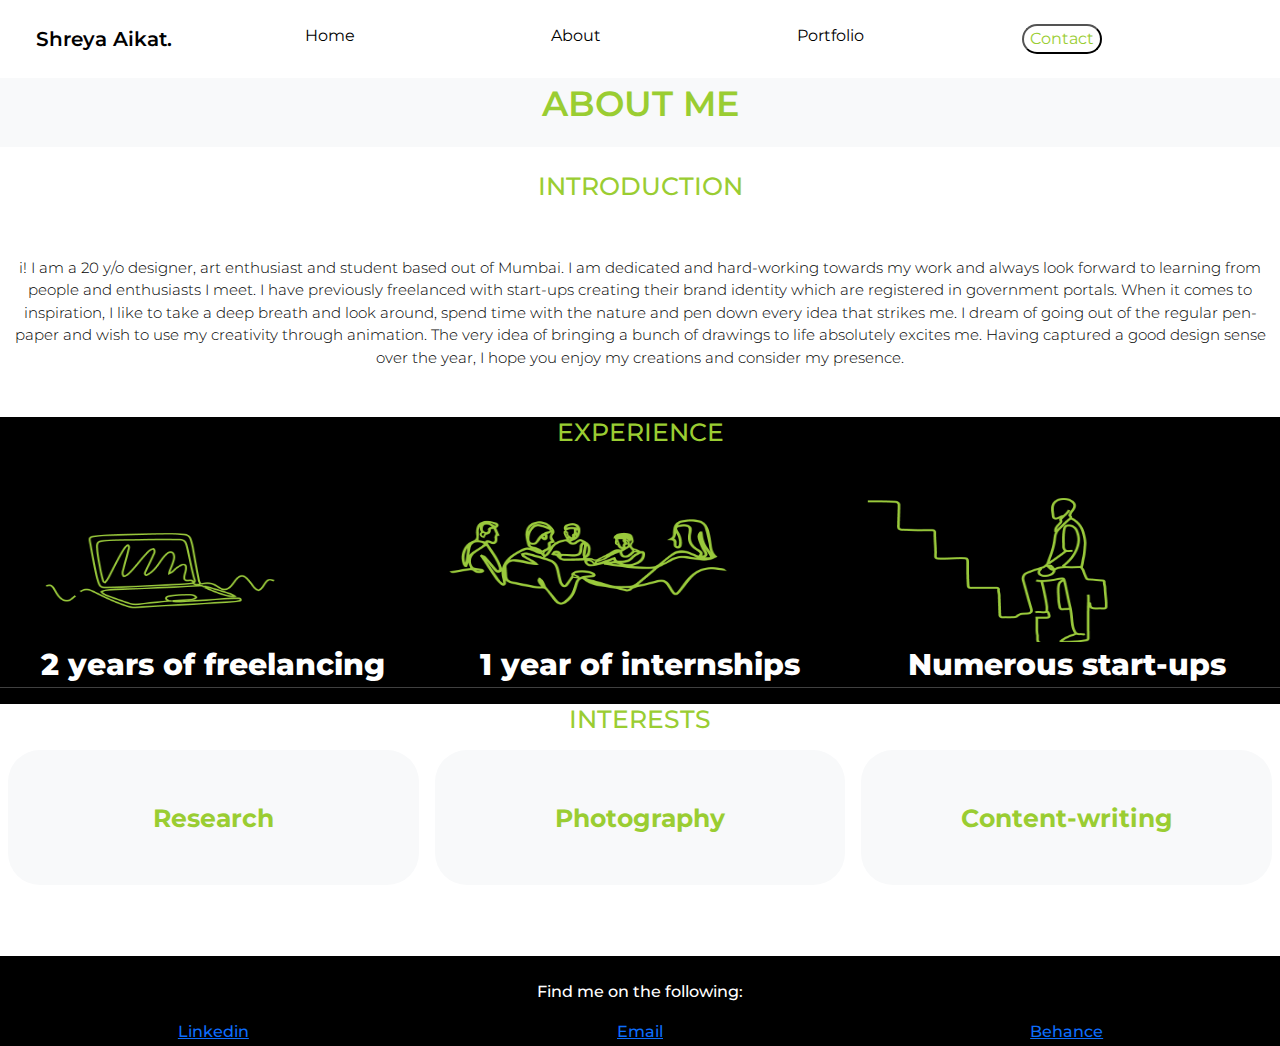
<file: aboutpage.html>
<!DOCTYPE html>
<html lang="en">
<head>
    <meta charset="UTF-8">
    <meta name="viewport" content="width=device-width, initial-scale=1.0">
    <title>Shreya Aikat's Portfolio - About </title>
<link rel="stylesheet" href="style.css">


 <!-- Latest compiled and minified CSS -->
<link href="https://cdn.jsdelivr.net/npm/bootstrap@5.3.1/dist/css/bootstrap.min.css" rel="stylesheet">

<!-- Latest compiled JavaScript -->
<script src="https://cdn.jsdelivr.net/npm/bootstrap@5.3.1/dist/js/bootstrap.bundle.min.js"></script>

</head>

<body>

<div class="col bg-white maincolumn">
         
    <!-- Navigation Bar -->
    <div class="row m-4">
        <div class="col">
            <a class="logo"> Shreya Aikat.</a>
        </div>
        <div class="col">
            <a href="http://127.0.0.1:5500/index.html" class="links"> Home </a>
        </div>
        <div class="col">
            <a href="http://127.0.0.1:5500/aboutpage.html" class="links"> About </a>
        </div>
        <div class="col">
            <a href="http://127.0.0.1:5500/portfoliopage.html" class="links"> Portfolio </a>
        </div>
        <div class="col">
            <button class="rounded-5 bg-white">
            <a class="contact"> Contact </a>
        </button>
        </div>
    </div>

    <div class="row bg-light m-0">
    <!-- About me row-->
    <br>
    <p class="headers"> ABOUT ME </p>
    </div>

    <div class="col bg-white introduction">
    <!-- Brief about me -->
    <br>
    <h2 class="headings-about"> INTRODUCTION </h2>
    <br>
        <br>
    <div class="row bg-white m-0">
        <div class="col bg-white">
            <p class="subheadings"> i! I am a 20 y/o designer, art enthusiast and student based out of Mumbai. I am dedicated and hard-working towards my work and always look forward to learning from people and enthusiasts I meet.
                I have previously freelanced with start-ups creating their brand identity which are registered in government portals. 
                When it comes to inspiration, I like to take a deep breath and look around, spend time with the nature and pen down every idea that strikes me. 
                I dream of going out of the regular pen-paper and wish to use my creativity through animation. The very idea of bringing a bunch of drawings 
                to life absolutely excites me.
                Having captured a good design sense over the year, I hope you enjoy my creations and consider my presence. </p>
        </div>
    </div>
    </div>

    <div class="row bg-black m-0 experience">
    <!-- Experience -->
    <br>
    <h2 class="headings-about m-0"> EXPERIENCE</h2>
    <div class="col bg-black">
        <img class="imgss" src="freelancing.png">
    </div>
    <div class="col bg-black">
        <img class="imgss" src="internships.png">
    </div>
    <div class="col bg-black">
        <img class="imgss" src="startup.png">
    </div>
    </div>  
    <div class="row bg-black m-0">

        <div class="col bg-black explist">2 years of freelancing</div>
        <div class="col bg-black explist">1 year of internships</div>
        <div class="col bg-black explist">Numerous start-ups</div>
        <hr>
        </div>


    <div class="col bg-white interests m-0">
    <!-- Intrests -->
    <h2 class="headings-about"> INTERESTS </h2>
    <div class="row bg-white m-0">
        <div class="col bg-light m-2 rounded-5 skillbox">
            <p class="titles"> Research </p>
        </div>
        <div class="col bg-light m-2 rounded-5 skillbox">
            <p class="titles"> Photography </p>
        </div>
        <div class="col bg-light m-2 rounded-5 skillbox">
            <p class="titles"> Content-writing </p>
        </div>
    </div>
    </div>

    <div class="col bg-black outro m-0">
        <br>
        <p> Find me on the following:</p>
        <!-- Contact info and outro bar-->
        <div class="row bg-black m-0">
            <div class="col bg-black m-0">
                <a href="https://www.linkedin.com/feed/"> Linkedin</a>
            </div>
            <div class="col bg-black m-0">
                <a href="shreyaaikat14@gmail.com"> Email </a>
            </div>
            <div class="col bg-black m-0">
                <a href="https://www.behance.net/shreyaaikat1"> Behance</a>
            </div>
        </div>
    </div>

 </div>
</file>
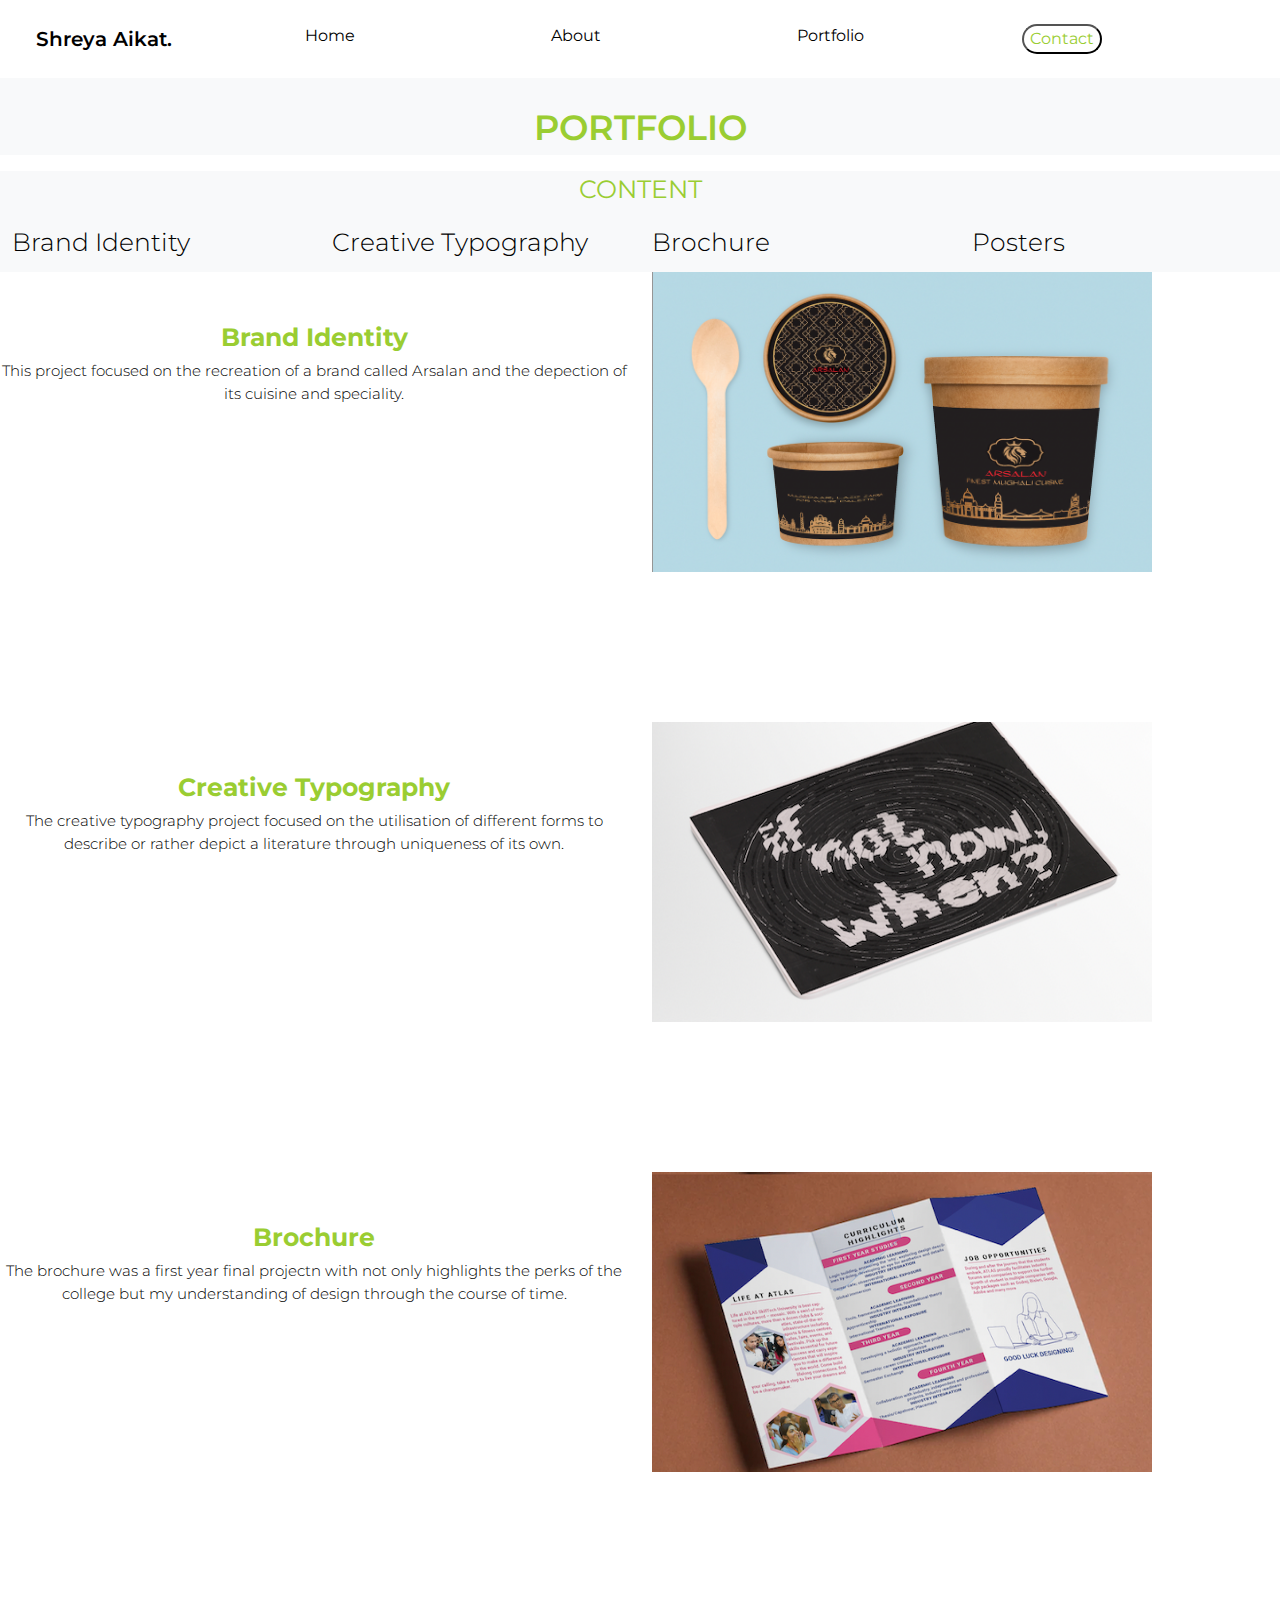
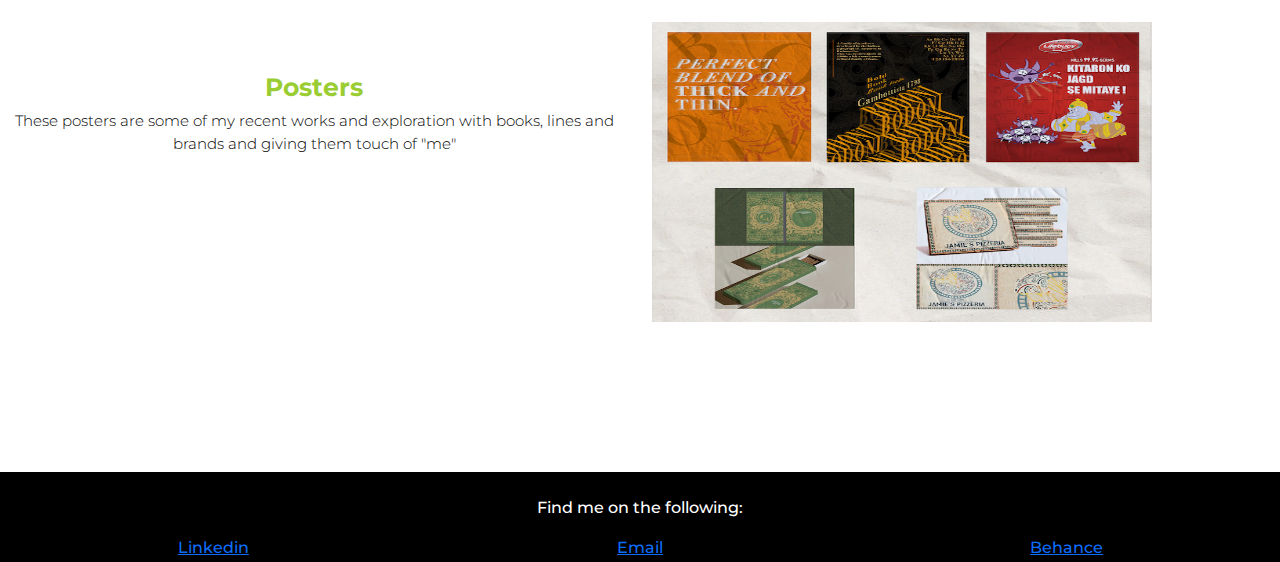
<file: portfoliopage.html>
<!DOCTYPE html>
<html lang="en">
<head>
    <meta charset="UTF-8">
    <meta name="viewport" content="width=device-width, initial-scale=1.0">
    <title>Shreya Aikat's Portfolio - Portfolio</title>
<link rel="stylesheet" href="style.css">


 <!-- Latest compiled and minified CSS -->
<link href="https://cdn.jsdelivr.net/npm/bootstrap@5.3.1/dist/css/bootstrap.min.css" rel="stylesheet">

<!-- Latest compiled JavaScript -->
<script src="https://cdn.jsdelivr.net/npm/bootstrap@5.3.1/dist/js/bootstrap.bundle.min.js"></script>

</head>

<body>

     <!-- Main container -->
 <div class="col maincolumn">
    <!-- Navigation Bar -->
    <div class="row m-4">
        <div class="col">
            <a class="logo"> Shreya Aikat.</a>
        </div>
        <div class="col">
            <a href="http://127.0.0.1:5500/index.html" class="links"> Home </a>
        </div>
        <div class="col">
            <a href="http://127.0.0.1:5500/aboutpage.html" class="links"> About </a>
        </div>
        <div class="col">
            <a href="http://127.0.0.1:5500/portfoliopage.html" class="links"> Portfolio </a>
        </div>
        <div class="col">
            <button class="rounded-5 bg-white">
            <a class="contact"> Contact </a>
        </button>
        </div>
</div>

    <div class="col bg-light m-0">
        <!-- Portfolio banner -->
        <br>
        <p class="headers"> PORTFOLIO </p>
    </div>

    <div class="row bg-light m-0">
    <!-- Content -->
    <p class="headings-about"> CONTENT </p>
    <div class="col bg-light">
        <a class="content"> Brand Identity</a>
    </div>
    <div class="col bg-light">
        <a class="content"> Creative Typography </a>
    </div>
    <div class="col bg-light">
        <a class="content"> Brochure </a>
    </div>
    <div class="col bg-light">
        <a class="content"> Posters </a>
    </div>
    <br>
    <br>
    </div>
    
    <div class="row bg-white">
    <!-- Brand identity -->  
    <div class="col bg-white colsize">
    <H4 class="titles"> Brand Identity</H4>
    <p class="write-up"> This project focused on the recreation of a brand
        called Arsalan and the depection of its cuisine and 
        speciality.
    </p>
    </div>
    <div class="col bg-white colsize">
        <img class="imgsize" src="BRAND IDENTITY.png" alt="brand">
    </div>
    </div>
    <div class="row bg-white">
        <!-- creative typo -->  
        <div class="col bg-white colsize">
        <H4 class="titles"> Creative Typography</H4>
        <p class="write-up"> The creative typography project focused 
            on the utilisation of different forms to describe or rather 
            depict a literature through uniqueness of its own.
        </p>
        </div>
        <div class="col bg-white colsize">
            <img class="imgsize" src="CREATIVETYPO.png" alt="brand">
        </div>
        </div>
        <div class="row bg-white">
            <!-- brochure -->  
            <div class="col bg-white colsize">
            <H4 class="titles"> Brochure</H4>
            <p class="write-up"> The brochure was a first year final projectn
                with not only highlights the perks of the college but my understanding
                of design through the course of time.
            </p>
            </div>
            <div class="col bg-white colsize">
                <img class="imgsize" src="BROCHURE.png" alt="brand">
            </div>
            </div>
            <div class="row bg-white">
                <!-- brochure -->  
                <div class="col bg-white colsize">
                <H4 class="titles"> Posters</H4>
                <p class="write-up"> These posters are some of my recent works 
                    and exploration with books, lines and brands and giving them 
                    touch of "me"
                </p>
                </div>
                <div class="col bg-white colsize">
                    <img class="imgsize" src="posters.png" alt="brand">
                </div>
                </div>

    <div class="col bg-black outro">
        <br>
        <p> Find me on the following:</p>
        <!-- Contact info and outro bar-->
        <div class="row bg-black m-0">
            <div class="col bg-black m-0">
                <a href="https://www.linkedin.com/feed/"> Linkedin</a>
            </div>
            <div class="col bg-black m-0">
                <a href="shreyaaikat14@gmail.com" > Email </a>
            </div>
            <div class="col bg-black m-0">
                <a href="https://www.behance.net/shreyaaikat1"> Behance</a>
            </div>
        </div>
    </div>
</div>
 </div>
</file>
<file: style.css>
@import url('https://fonts.googleapis.com/css2?family=Cormorant:ital,wght@0,300;0,400;0,500;0,600;0,700;1,300;1,400;1,500;1,600;1,700&family=Montserrat:ital,wght@0,500;0,700;1,200&display=swap');

.maincolumn{
height: 100vh;
width: 100%;
color: white;
}

.navigation{
    height: 15ch;
}

.logo{
    font-family: montserrat, sans-serif;
    font-size: 20px;
    font-weight: 600;
    text-decoration:none;
    color: black;
    text-align: left;
}

.links{
    font-family: montserrat, sans-serif;
    font-size: 16px;
    font-weight: 400;
    text-decoration:none;
    color: black;
    text-align: center; 
    margin: 10%;  
}

.links:hover{
    text-decoration: underline;
    text-decoration-color: rgb(173, 225, 73);
    text-decoration-thickness: 2.5px;
}

.contact{
    font-family: montserrat, sans-serif;
    font-size: 16px;
    font-weight: 400;
    text-decoration:none;
    color: yellowgreen;
    text-align: right;
}

.row1{
    height: 42vh;
    width: 100%;
}

.col1{
    height: 42vh;
    width: 50vw;
}

.tagline{
    font-family: cormorant, serif;
    font-size: 50px;
    font-weight: bold;
    color: black;
    text-align: center;
    justify-content: center;
    margin-top: 120px;
}

.img{
    height: 400px;
    width: 500px;
    align-items: center;
    justify-content: center;
}

.products{
font-family: Montserrat, sans-serif;
font-size: 35px;
font-weight: 600;
color: greenyellow;
}

@keyframes slider {
from {
    transform: translateX(0);
}
to {
    transform: translateX(-100%);
}
}

.services{
    overflow: hidden;
    padding: 25px 0;
    background: black;
    white-space: nowrap; 
}

.services:hover .services-slider{
animation-play-state: paused;
}

.services-slider{
    display: inline-block;
   animation: 8s slider infinite linear;
}

.services-slider b {
    height: 50px;
    margin: 0 40px;
}

.outro{
    font-family: Montserrat, sans-serif;
    font-weight: 500;
    font-size: 16px;
    color: white;
    text-align: center;
    text-decoration: none;
}

.skillcol{
    height: 90vh;
    width: 100vw;
}

.headers{
    font-family: montserrat, sans-serif;
    font-size: 35px;
    font-weight: 600;
    color: yellowgreen;
    text-align: center;
    text-decoration: none;
}

.subheadings{
    font-family: montserrat, sans-serif;
    font-size: 15px;
    font-weight: 300;
    color: black;
    text-align: center;
}

.skillbox{
    height: 15vh;
    width: 40vw;
}
.skillbox2{
    height: 10vh;
    width: 30vw;
}

.portfolio{
    height: 130vh;
    width: 100vw;
}

.titles{
    font-family: montserrat, sans-serif;
    font-size: 25px;
    font-weight: 700;
    color: yellowgreen;
    text-align: center;
    margin-top: 50px;
}

.photoframes{
    height: 50vh;
    width: 30%;
}

.photos{
    height: 50vh;
    width: 60%;
    margin-left: 100px;
}

.outro{
    height: 10vh;
    width: 100%;
}

.headings-about{
    color: yellowgreen; 
    text-align: center;
    font-family: montserrat, sans-serif;
    font-size: 25px;
}

.introduction{
    height: 30vh;
    width: 100%;
}

.experience{
    height: 25vh;
    width: 100%;
}

.explist{
    font-family: Montserrat, sans-serif;
    font-size: 30px;
    font-weight: 800;
    color: white;
    text-align: center;
    justify-content: center;
}

.interests{
    height: 28vh;
    width: 100%;
}

.content{
    font-family: Montserrat, sans-serif;
    font-size: 25px;
    font-weight: 300;
    color: black;
    text-align: center;
    text-decoration: none;
}

.imgsize{
    height: 300px;
    width: 500px;
}

.colsize{
    height: 50vh;
    width: 50%;
}

.write-up{
    font-family: Montserrat, sans-serif;
    font-size: 15px;
    font-weight: 300;
    color: black;
    text-align: center;
    text-decoration: none;
}

.imgss{
    height: 230px;
    width: 300px;
}
</file>
